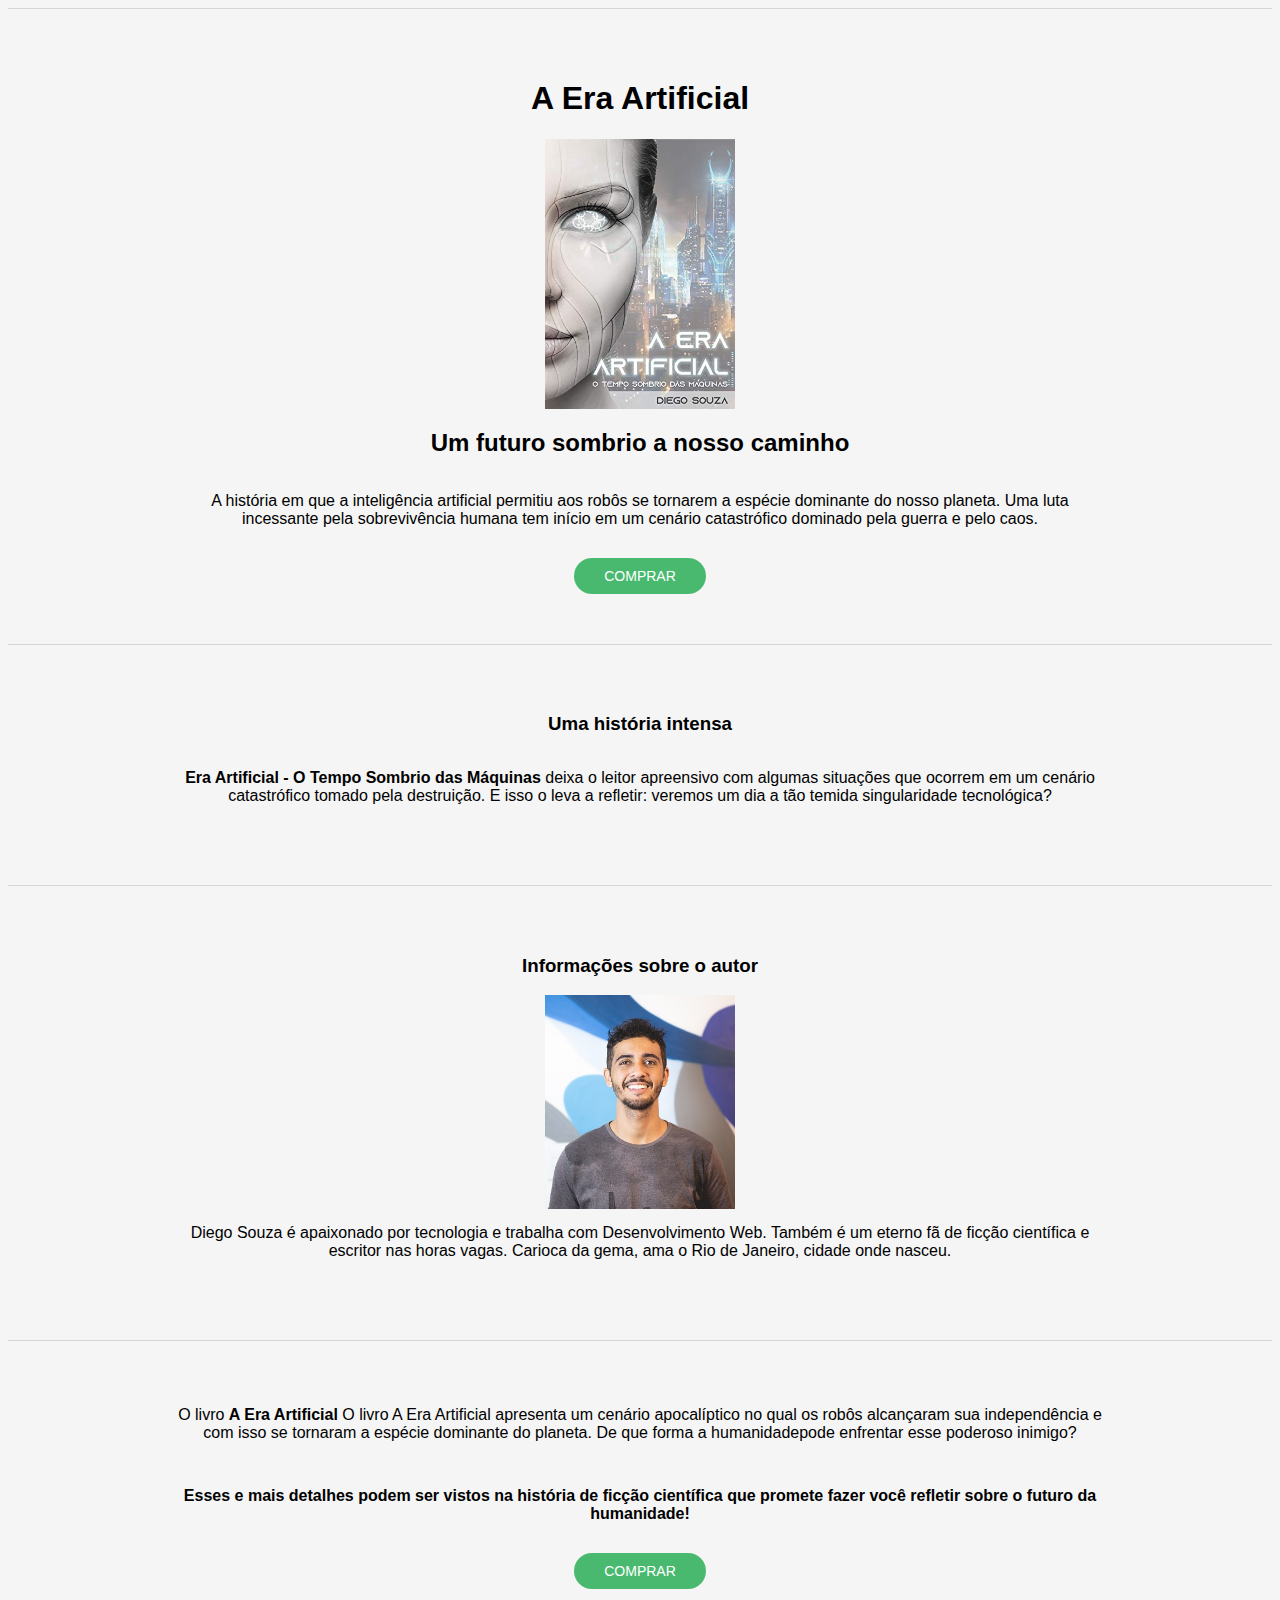
<file: index.html>
<!DOCTYPE html>
<html lang="en">
  <head>
    <meta charset="UTF-8" />
    <meta name="viewport" content="width=device-width, initial-scale=1.0" />
    <link rel="stylesheet" href="style.css" />
    <title>Livro: A Era Artificial</title>
  </head>
  <body>
    <section class="primeira">
      <h1>A Era Artificial</h1>

      <img src="/assets/capa-livro.jpg" />

      <h2>Um futuro sombrio a nosso caminho</h2>

      <p>
        A história em que a inteligência artificial permitiu aos robôs se
        tornarem a espécie dominante do nosso planeta. Uma luta incessante pela
        sobrevivência humana tem início em um cenário catastrófico dominado pela
        guerra e pelo caos.
      </p>

      <a href="https://www.amazon.com.br/Era-Artificial-tempo-sombrio-m%C3%A1quinas-ebook/dp/B07VFF5368" target="_blank">COMPRAR</a>
    </section>

    <section class="segunda">
      <h3>Uma história intensa</h3>

      <p>
        <span>Era Artificial - O Tempo Sombrio das Máquinas</span> deixa o
        leitor apreensivo com algumas situações que ocorrem em um cenário
        catastrófico tomado pela destruição. E isso o leva a refletir: veremos
        um dia a tão temida singularidade tecnológica?
      </p>
    </section>

    <section class="terceira">
      <h3>Informações sobre o autor</h3>

      <img src="assets/autor.jpg" />

      <p>
        Diego Souza é apaixonado por tecnologia e trabalha com Desenvolvimento
        Web. Também é um eterno fã de ficção científica e escritor nas horas
        vagas. Carioca da gema, ama o Rio de Janeiro, cidade onde nasceu.
      </p>

    </section>

    <section class="quarta">

      <p>
        O livro <span>A Era Artificial</span> O livro A Era Artificial apresenta
        um cenário apocalíptico no qual os robôs alcançaram sua independência e
        com isso se tornaram a espécie dominante do planeta. De que forma a
        humanidadepode enfrentar esse poderoso inimigo?
      </p>

      <p><span>Esses e mais detalhes podem ser vistos na história de ficção científica que promete fazer você refletir sobre o futuro da humanidade!</p></span>

      <a href="https://www.amazon.com.br/Era-Artificial-tempo-sombrio-m%C3%A1quinas-ebook/dp/B07VFF5368" target="_blank">COMPRAR</a>

    </section>
  </body>
</html>
</file>
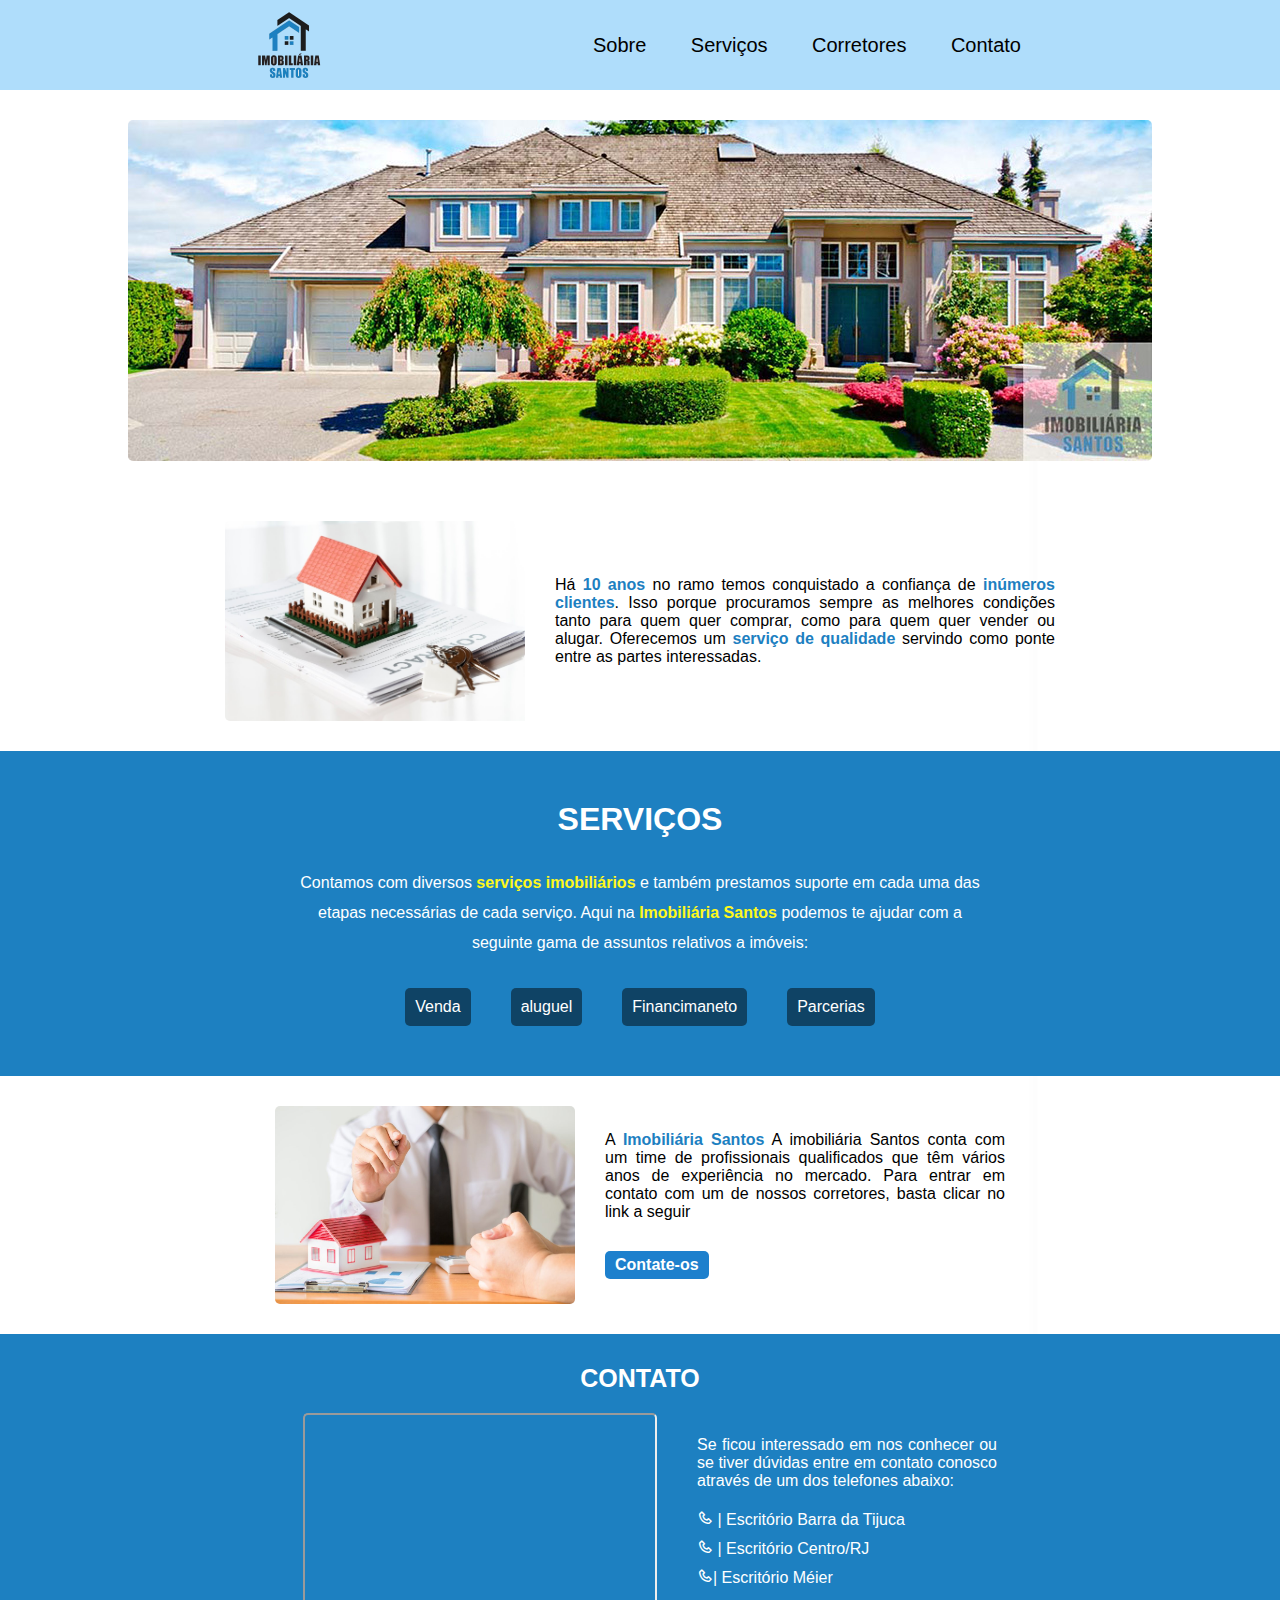
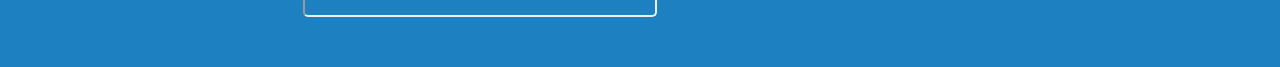
<file: imobiliaria/index.html>
<!DOCTYPE html>
<html lang="pt-br">
  <head>
    <meta charset="UTF-8" />
    <meta name="viewport" content="width=device-width, initial-scale=1.0" />
    <link rel="stylesheet" href="style.css" />
    <link
      href="https://unpkg.com/boxicons@2.1.4/css/boxicons.min.css"
      rel="stylesheet"
    />
    <title>Imobiliária Santos | 2025</title>
  </head>
  <body>
    
    <div class="navbar">
      <img src="assets/logo.png" alt="Imobiliária Santos" />
      <nav>
        <a href="#about">Sobre</a>
        <a href="#services">Serviços</a>
        <a href="#brokers">Corretores</a>
        <a href="#contact">Contato</a>
      </nav>
    </div>

    <section class="banner">
      <img src="assets/banner.jpg" alt="Casa dos sonhos" />
    </section>

    <section class="about" id="about">
      <img src="assets/imovel-assinatura.jpg" />
      <p>
        Há <span>10 anos</span> no ramo temos conquistado a confiança de
        <span>inúmeros clientes</span>. Isso porque procuramos sempre as
        melhores condições tanto para quem quer comprar, como para quem quer
        vender ou alugar. Oferecemos um
        <span>serviço de qualidade</span> servindo como ponte entre as partes
        interessadas.
      </p>
    </section>

    <section class="services" id="services">
      <h1>SERVIÇOS</h1>
      <p>
        Contamos com diversos <span>serviços imobiliários</span> e também
        prestamos suporte em cada uma das etapas necessárias de cada serviço.
        Aqui na <span>Imobiliária Santos</span> podemos te ajudar com a seguinte
        gama de assuntos relativos a imóveis:
      </p>
      <ul>
        <li>Venda</li>
        <li>aluguel</li>
        <li>Financimaneto</li>
        <li>Parcerias</li>
      </ul>
    </section>

    <section class="brokers" id="brokers">
      <img src="assets/corretores.jpg" />
      <div>
        <p>
          A <span>Imobiliária Santos</span> A imobiliária Santos conta com um
          time de profissionais qualificados que têm vários anos de experiência
          no mercado. Para entrar em contato com um de nossos corretores, basta
          clicar no link a seguir
        </p>
        <a href="mailto:corretores@email.com">Contate-os</a>
      </div>
    </section>

    <footer id="contact">
      <h1>CONTATO</h1>
      <div class="align">
        <iframe
          src="https://www.google.com/maps/embed?pb=!1m18!1m12!1m3!1d7346.254844548052!2d-43.364712467659004!3d-22.98234139602229!2m3!1f0!2f0!3f0!3m2!1i1024!2i768!4f13.1!3m3!1m2!1s0x9bda2ed54ec2e1%3A0x4431d262cad1d163!2sAv.%20Ayrton%20Senna%2C%203000%20-%20Barra%20da%20Tijuca%2C%20Rio%20de%20Janeiro%20-%20RJ%2C%2022775-904!5e0!3m2!1spt-BR!2sbr!4v1642532754862!5m2!1spt-BR!2sbr"
        ></iframe>
        <div class="text-content">
          <p>
            Se ficou interessado em nos conhecer ou se tiver dúvidas entre em
            <span>contato</span> conosco através de um dos telefones abaixo:
          </p>

          <a href="tel:+557598989-0000"
            ><i class="bx bx-phone"></i> | Escritório Barra da Tijuca</a
          >

          <a href="tel:+557598989-0000"
            ><i class="bx bx-phone"></i> | Escritório Centro/RJ</a
          >

          <a href="tel:+557598989-0000"
            ><i class="bx bx-phone"></i>| Escritório Méier</a
          >
        </div>
      </div>
    </footer>
  </body>
</html>
</file>
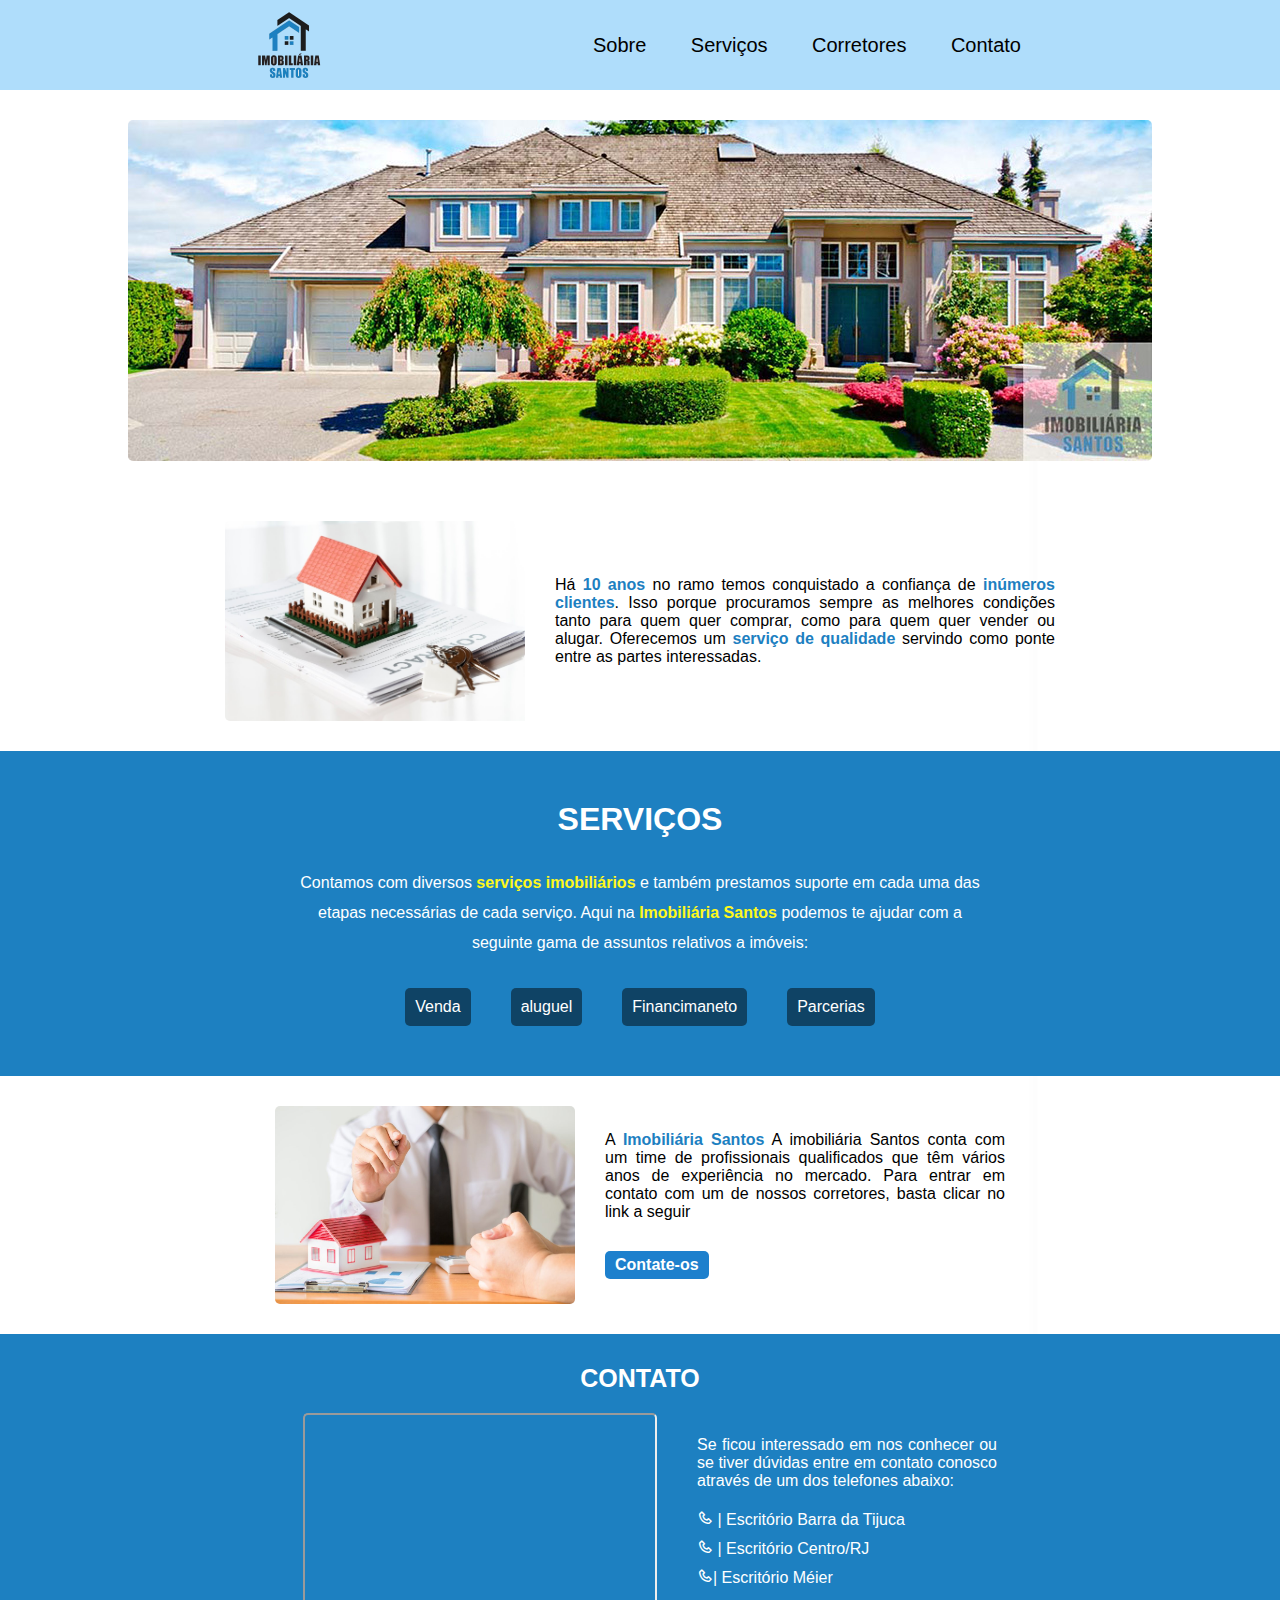
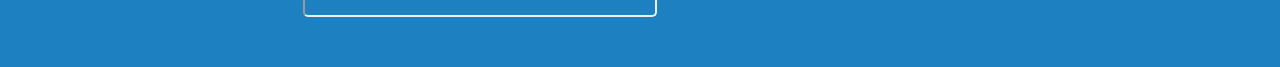
<file: imobiliária/index.html>
<!DOCTYPE html>
<html lang="pt-br">
  <head>
    <meta charset="UTF-8" />
    <meta name="viewport" content="width=device-width, initial-scale=1.0" />
    <link rel="stylesheet" href="style.css" />
    <link
      href="https://unpkg.com/boxicons@2.1.4/css/boxicons.min.css"
      rel="stylesheet"
    />
    <title>Imobiliária Santos | 2025</title>
  </head>
  <body>
    <div class="navbar">
      <img src="assets/logo.png" alt="Imobiliária Santos" />
      <nav>
        <a href="#about">Sobre</a>
        <a href="#services">Serviços</a>
        <a href="#brokers">Corretores</a>
        <a href="#contact">Contato</a>
      </nav>
    </div>

    <section class="banner">
      <img src="assets/banner.jpg" alt="Casa dos sonhos" />
    </section>

    <section class="about" id="about">
      <img src="assets/imovel-assinatura.jpg" />
      <p>
        Há <span>10 anos</span> no ramo temos conquistado a confiança de
        <span>inúmeros clientes</span>. Isso porque procuramos sempre as
        melhores condições tanto para quem quer comprar, como para quem quer
        vender ou alugar. Oferecemos um
        <span>serviço de qualidade</span> servindo como ponte entre as partes
        interessadas.
      </p>
    </section>

    <section class="services" id="services">
      <h1>SERVIÇOS</h1>
      <p>
        Contamos com diversos <span>serviços imobiliários</span> e também
        prestamos suporte em cada uma das etapas necessárias de cada serviço.
        Aqui na <span>Imobiliária Santos</span> podemos te ajudar com a seguinte
        gama de assuntos relativos a imóveis:
      </p>
      <ul>
        <li>Venda</li>
        <li>aluguel</li>
        <li>Financimaneto</li>
        <li>Parcerias</li>
      </ul>
    </section>

    <section class="brokers" id="brokers">
      <img src="assets/corretores.jpg" />
      <div>
        <p>
          A <span>Imobiliária Santos</span> A imobiliária Santos conta com um
          time de profissionais qualificados que têm vários anos de experiência
          no mercado. Para entrar em contato com um de nossos corretores, basta
          clicar no link a seguir
        </p>
        <a href="mailto:corretores@email.com">Contate-os</a>
      </div>
    </section>

    <footer id="contact">
      <h1>CONTATO</h1>
      <div class="align">
        <iframe
          src="https://www.google.com/maps/embed?pb=!1m18!1m12!1m3!1d7346.254844548052!2d-43.364712467659004!3d-22.98234139602229!2m3!1f0!2f0!3f0!3m2!1i1024!2i768!4f13.1!3m3!1m2!1s0x9bda2ed54ec2e1%3A0x4431d262cad1d163!2sAv.%20Ayrton%20Senna%2C%203000%20-%20Barra%20da%20Tijuca%2C%20Rio%20de%20Janeiro%20-%20RJ%2C%2022775-904!5e0!3m2!1spt-BR!2sbr!4v1642532754862!5m2!1spt-BR!2sbr"
        ></iframe>
        <div class="text-content">
          <p>
            Se ficou interessado em nos conhecer ou se tiver dúvidas entre em
            <span>contato</span> conosco através de um dos telefones abaixo:
          </p>

          <a href="tel:+557598989-0000"
            ><i class="bx bx-phone"></i> | Escritório Barra da Tijuca</a
          >

          <a href="tel:+557598989-0000"
            ><i class="bx bx-phone"></i> | Escritório Centro/RJ</a
          >

          <a href="tel:+557598989-0000"
            ><i class="bx bx-phone"></i>| Escritório Méier</a
          >
        </div>
      </div>
    </footer>
  </body>
</html>
</file>
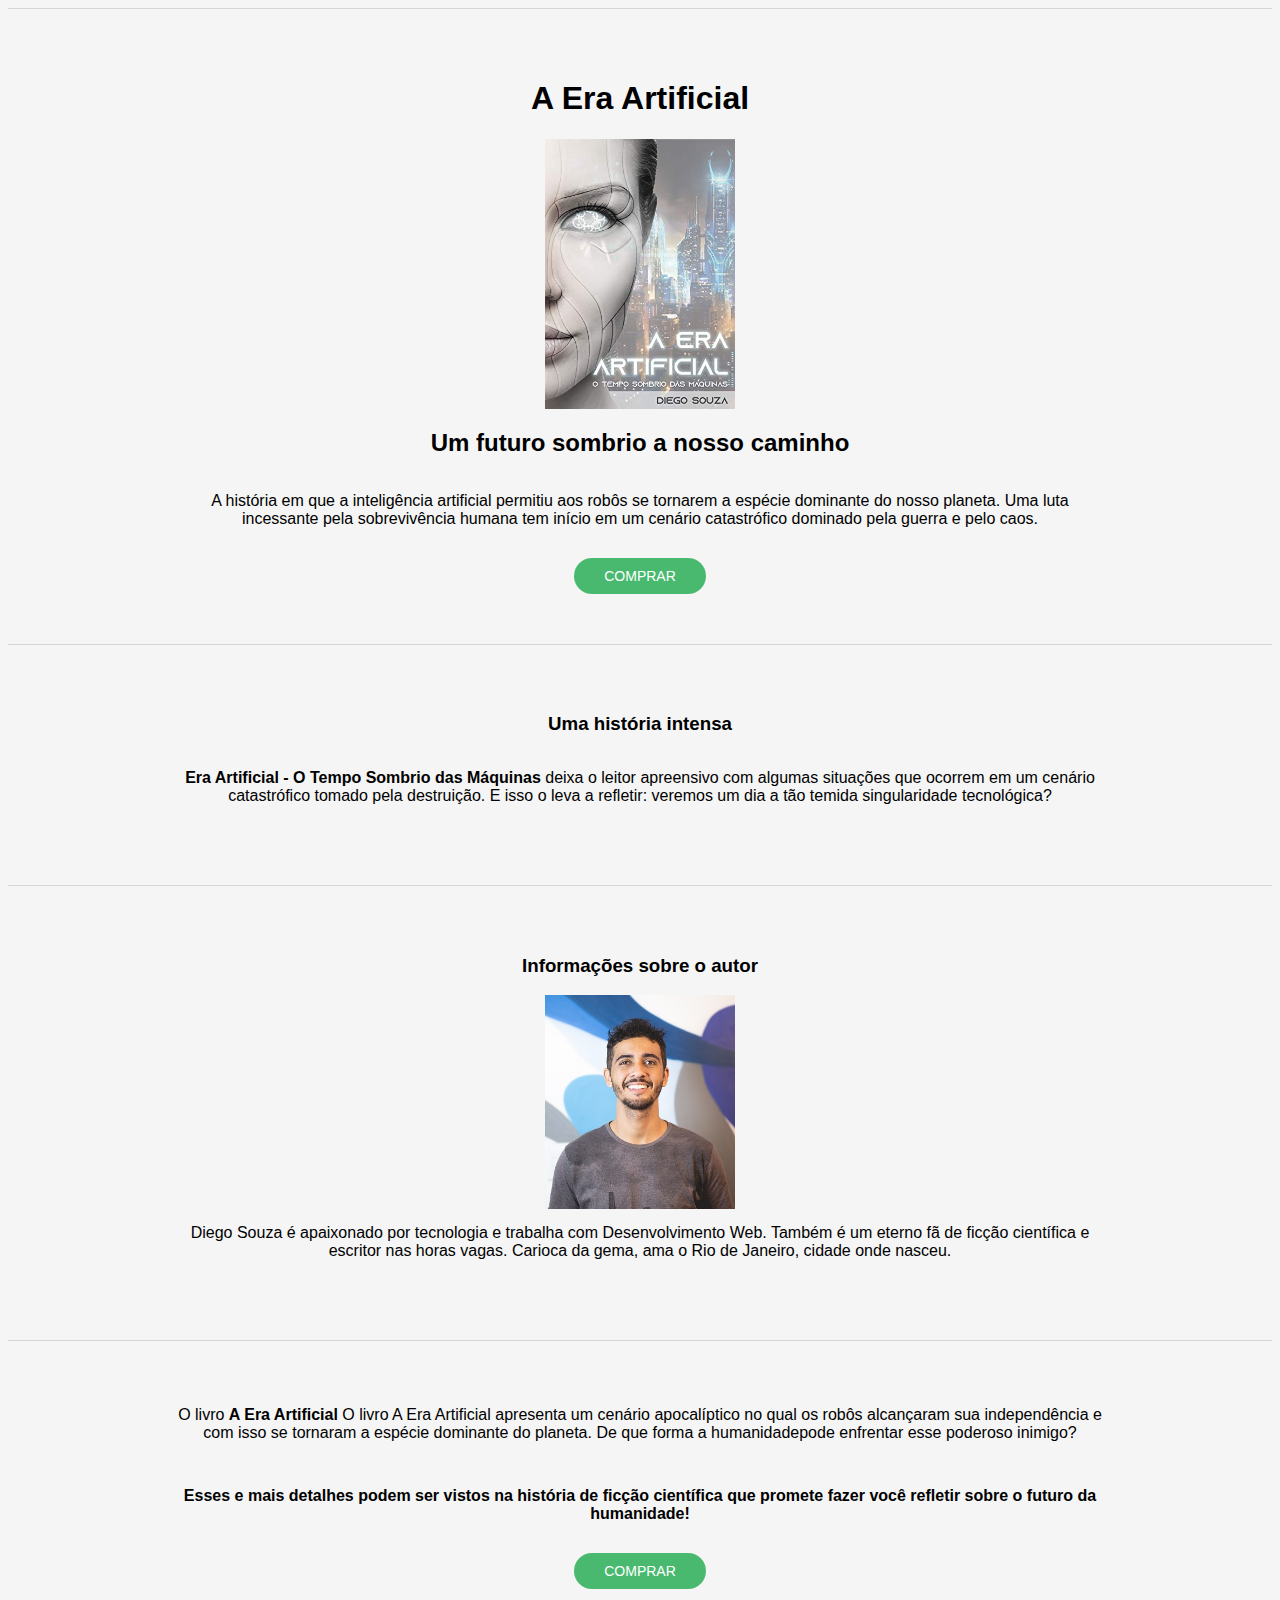
<file: livro/index.html>
<!DOCTYPE html>
<html lang="en">
  <head>
    <meta charset="UTF-8" />
    <meta name="viewport" content="width=device-width, initial-scale=1.0" />
    <link rel="stylesheet" href="style.css" />
    <title>Livro: A Era Artificial</title>
  </head>
  <body>
    <section class="primeira">
      <h1>A Era Artificial</h1>

      <img src="assets/capa-livro.jpg" />

      <h2>Um futuro sombrio a nosso caminho</h2>

      <p>
        A história em que a inteligência artificial permitiu aos robôs se
        tornarem a espécie dominante do nosso planeta. Uma luta incessante pela
        sobrevivência humana tem início em um cenário catastrófico dominado pela
        guerra e pelo caos.
      </p>

      <a href="https://www.amazon.com.br/Era-Artificial-tempo-sombrio-m%C3%A1quinas-ebook/dp/B07VFF5368" target="_blank">COMPRAR</a>
    </section>

    <section class="segunda">
      <h3>Uma história intensa</h3>

      <p>
        <span>Era Artificial - O Tempo Sombrio das Máquinas</span> deixa o
        leitor apreensivo com algumas situações que ocorrem em um cenário
        catastrófico tomado pela destruição. E isso o leva a refletir: veremos
        um dia a tão temida singularidade tecnológica?
      </p>
    </section>

    <section class="terceira">
      <h3>Informações sobre o autor</h3>

      <img src="assets/autor.jpg" />

      <p>
        Diego Souza é apaixonado por tecnologia e trabalha com Desenvolvimento
        Web. Também é um eterno fã de ficção científica e escritor nas horas
        vagas. Carioca da gema, ama o Rio de Janeiro, cidade onde nasceu.
      </p>

    </section>

    <section class="quarta">

      <p>
        O livro <span>A Era Artificial</span> O livro A Era Artificial apresenta
        um cenário apocalíptico no qual os robôs alcançaram sua independência e
        com isso se tornaram a espécie dominante do planeta. De que forma a
        humanidadepode enfrentar esse poderoso inimigo?
      </p>

      <p><span>Esses e mais detalhes podem ser vistos na história de ficção científica que promete fazer você refletir sobre o futuro da humanidade!</p></span>

      <a href="https://www.amazon.com.br/Era-Artificial-tempo-sombrio-m%C3%A1quinas-ebook/dp/B07VFF5368" target="_blank">COMPRAR</a>

    </section>
  </body>
</html>
</file>
<file: style.css>
body{
    font-family: 'Tahoma', sans-serif;
    background-color: #f5f5f5;
    color: #000000;
    text-align: center;
}

span{
    font-weight: bold;
}

a {
    text-decoration: none;
    font-size: 14px;
    padding: 10px 30px;
    background-color: #49b970;
    color: white;
    border-radius: 25px;
}

section{
    display: flex;
    justify-content: center;
    align-items: center;
    flex-direction: column;
    border-top: 1px solid #d5d5d5;
    padding: 50px;
}

h1{
    font-size: 32px;
}

h2{
    font-size: 24px;
}

p{
    width: 930px;
    font-size: 16px;
    margin-top: 15px;
    margin-bottom: 30px;
    margin-left: auto;
    margin-right: auto;
}

img{
    width: 190px;
}
</file>
<file: imobiliaria/style.css>
* {
  margin: 0;
  font-family: Tahoma, sans-serif;
}

body {
  background-image: url("assets/fundo.jpg");
  background-size: cover;
  background-repeat: no-repeat;
}

.navbar {
  display: flex;
  height: 80px;
  width: 100vw;
  background-color: #afddfb;
  padding: 5px;
  justify-content: space-between;

  img {
    margin-left: auto;
    width: 80px;
  }

  nav {
    margin: auto;
    a {
      font-size: 20px;
      text-decoration: none;
      color: black;
      padding-left: 20px;
      padding-right: 20px;
      padding-top: 40px;
      padding-bottom: 33px;
    }
    a:hover {
      background-color: #1d80c1;
    }
  }
}

section {
  display: flex;
  justify-content: center;
  align-items: center;
  margin: 0 auto;
}

.banner {
  padding: 30px;
  img {
    border-radius: 5px;
  }
}

.about {
  padding: 30px;
  img {
    width: 300px;
    border-radius: 5px;
    padding-right: 30px;
  }
  p {
    text-align: justify;
    width: 500px;

    span {
      color: #1d80c1;
      font-weight: bold;
    }
  }
}

.services {
  padding: 50px;
  flex-direction: column;
  background-color: #1d80c1;
  color: #ffffff;

  p {
    padding: 30px;
    width: 700px;
    text-align: center;
    line-height: 30px;

    span {
      color: #fff81b;
      font-weight: bold;
    }
  }

  ul {
    display: flex;
    padding: 0;
    justify-content: center;
    align-items: center;
    flex-direction: row;
    gap: 40px;
    list-style: none;

    li {
      background-color: rgba(0, 0, 0, 0.473);
      padding: 10px;
      border-radius: 5px;
    }
    li:hover {
      background-color: #ffffff;
      color: #1d80c1;
      cursor: pointer;
    }
  }
}

.brokers {
  padding: 30px;
  gap: 30px;
  flex-wrap: wrap;
}

.brokers img {
  width: 300px;
  border-radius: 5px;
}

.brokers p {
  text-align: justify;
  width: 400px;
}

.brokers p span {
  color: #1d80c1;
  font-weight: bold;
}

.brokers a {
    text-decoration: none;
    color: #ffffff;
    font-weight: bold;
    background-color: #1d80cd; /* Corrigi o valor da cor */
    padding: 5px 10px;
    border-radius: 5px;
    text-align: center;
    display: inline-block;
    margin-top: 30px; 
}

.brokers a:hover {
  background-color: #155a8a;
}

footer {
  justify-content: center;
  align-items: center;
  margin: 0 auto;
  background-color: #1d80c1;
  color: #ffffff;
  padding: 30px;
}

footer iframe{
    display: inline-block;
    margin: 20px;
    width: 350px;
    height: 200px;
    border-radius: 5px;
}

footer h1{
    font-size: 25px;
    justify-content: center;
    align-items: center;
    display: flex;
}

footer .align{
    display: flex;
    flex-direction: row;
    justify-content: center;
    margin: 0 auto;
    gap: 20px;
}

footer .align .text-content {
    display: flex;
    flex-direction: column;
    width: 300px;
}

footer .align p{
    text-align: justify;
    margin-top: 43px;
    margin-bottom: 10px;
}

footer .align a {
    color: #ffffff;
    text-decoration: none;
    margin-top: 10px;
}

footer a:hover{
    text-decoration: underline;
}
</file>
<file: imobiliária/style.css>
* {
  margin: 0;
  font-family: Tahoma, sans-serif;
}

body {
  background-image: url("assets/fundo.jpg");
  background-size: cover;
  background-repeat: no-repeat;
}

.navbar {
  display: flex;
  height: 80px;
  width: 100vw;
  background-color: #afddfb;
  padding: 5px;
  justify-content: space-between;

  img {
    margin-left: auto;
    width: 80px;
  }

  nav {
    margin: auto;
    a {
      font-size: 20px;
      text-decoration: none;
      color: black;
      padding-left: 20px;
      padding-right: 20px;
      padding-top: 40px;
      padding-bottom: 33px;
    }
    a:hover {
      background-color: #1d80c1;
    }
  }
}

section {
  display: flex;
  justify-content: center;
  align-items: center;
  margin: 0 auto;
}

.banner {
  padding: 30px;
  img {
    border-radius: 5px;
  }
}

.about {
  padding: 30px;
  img {
    width: 300px;
    border-radius: 5px;
    padding-right: 30px;
  }
  p {
    text-align: justify;
    width: 500px;

    span {
      color: #1d80c1;
      font-weight: bold;
    }
  }
}

.services {
  padding: 50px;
  flex-direction: column;
  background-color: #1d80c1;
  color: #ffffff;

  p {
    padding: 30px;
    width: 700px;
    text-align: center;
    line-height: 30px;

    span {
      color: #fff81b;
      font-weight: bold;
    }
  }

  ul {
    display: flex;
    padding: 0;
    justify-content: center;
    align-items: center;
    flex-direction: row;
    gap: 40px;
    list-style: none;

    li {
      background-color: rgba(0, 0, 0, 0.473);
      padding: 10px;
      border-radius: 5px;
    }
    li:hover {
      background-color: #ffffff;
      color: #1d80c1;
      cursor: pointer;
    }
  }
}

.brokers {
  padding: 30px;
  gap: 30px;
  flex-wrap: wrap;
}

.brokers img {
  width: 300px;
  border-radius: 5px;
}

.brokers p {
  text-align: justify;
  width: 400px;
}

.brokers p span {
  color: #1d80c1;
  font-weight: bold;
}

.brokers a {
    text-decoration: none;
    color: #ffffff;
    font-weight: bold;
    background-color: #1d80cd; /* Corrigi o valor da cor */
    padding: 5px 10px;
    border-radius: 5px;
    text-align: center;
    display: inline-block;
    margin-top: 30px; 
}

.brokers a:hover {
  background-color: #155a8a;
}

footer {
  justify-content: center;
  align-items: center;
  margin: 0 auto;
  background-color: #1d80c1;
  color: #ffffff;
  padding: 30px;
}

footer iframe{
    display: inline-block;
    margin: 20px;
    width: 350px;
    height: 200px;
    border-radius: 5px;
}

footer h1{
    font-size: 25px;
    justify-content: center;
    align-items: center;
    display: flex;
}

footer .align{
    display: flex;
    flex-direction: row;
    justify-content: center;
    margin: 0 auto;
    gap: 20px;
}

footer .align .text-content {
    display: flex;
    flex-direction: column;
    width: 300px;
}

footer .align p{
    text-align: justify;
    margin-top: 43px;
    margin-bottom: 10px;
}

footer .align a {
    color: #ffffff;
    text-decoration: none;
    margin-top: 10px;
}

footer a:hover{
    text-decoration: underline;
}
</file>
<file: livro/style.css>
body{
    font-family: 'Tahoma', sans-serif;
    background-color: #f5f5f5;
    color: #000000;
    text-align: center;
}

span{
    font-weight: bold;
}

a {
    text-decoration: none;
    font-size: 14px;
    padding: 10px 30px;
    background-color: #49b970;
    color: white;
    border-radius: 25px;
}

section{
    display: flex;
    justify-content: center;
    align-items: center;
    flex-direction: column;
    border-top: 1px solid #d5d5d5;
    padding: 50px;
}

h1{
    font-size: 32px;
}

h2{
    font-size: 24px;
}

p{
    width: 930px;
    font-size: 16px;
    margin-top: 15px;
    margin-bottom: 30px;
    margin-left: auto;
    margin-right: auto;
}

img{
    width: 190px;
}
</file>
